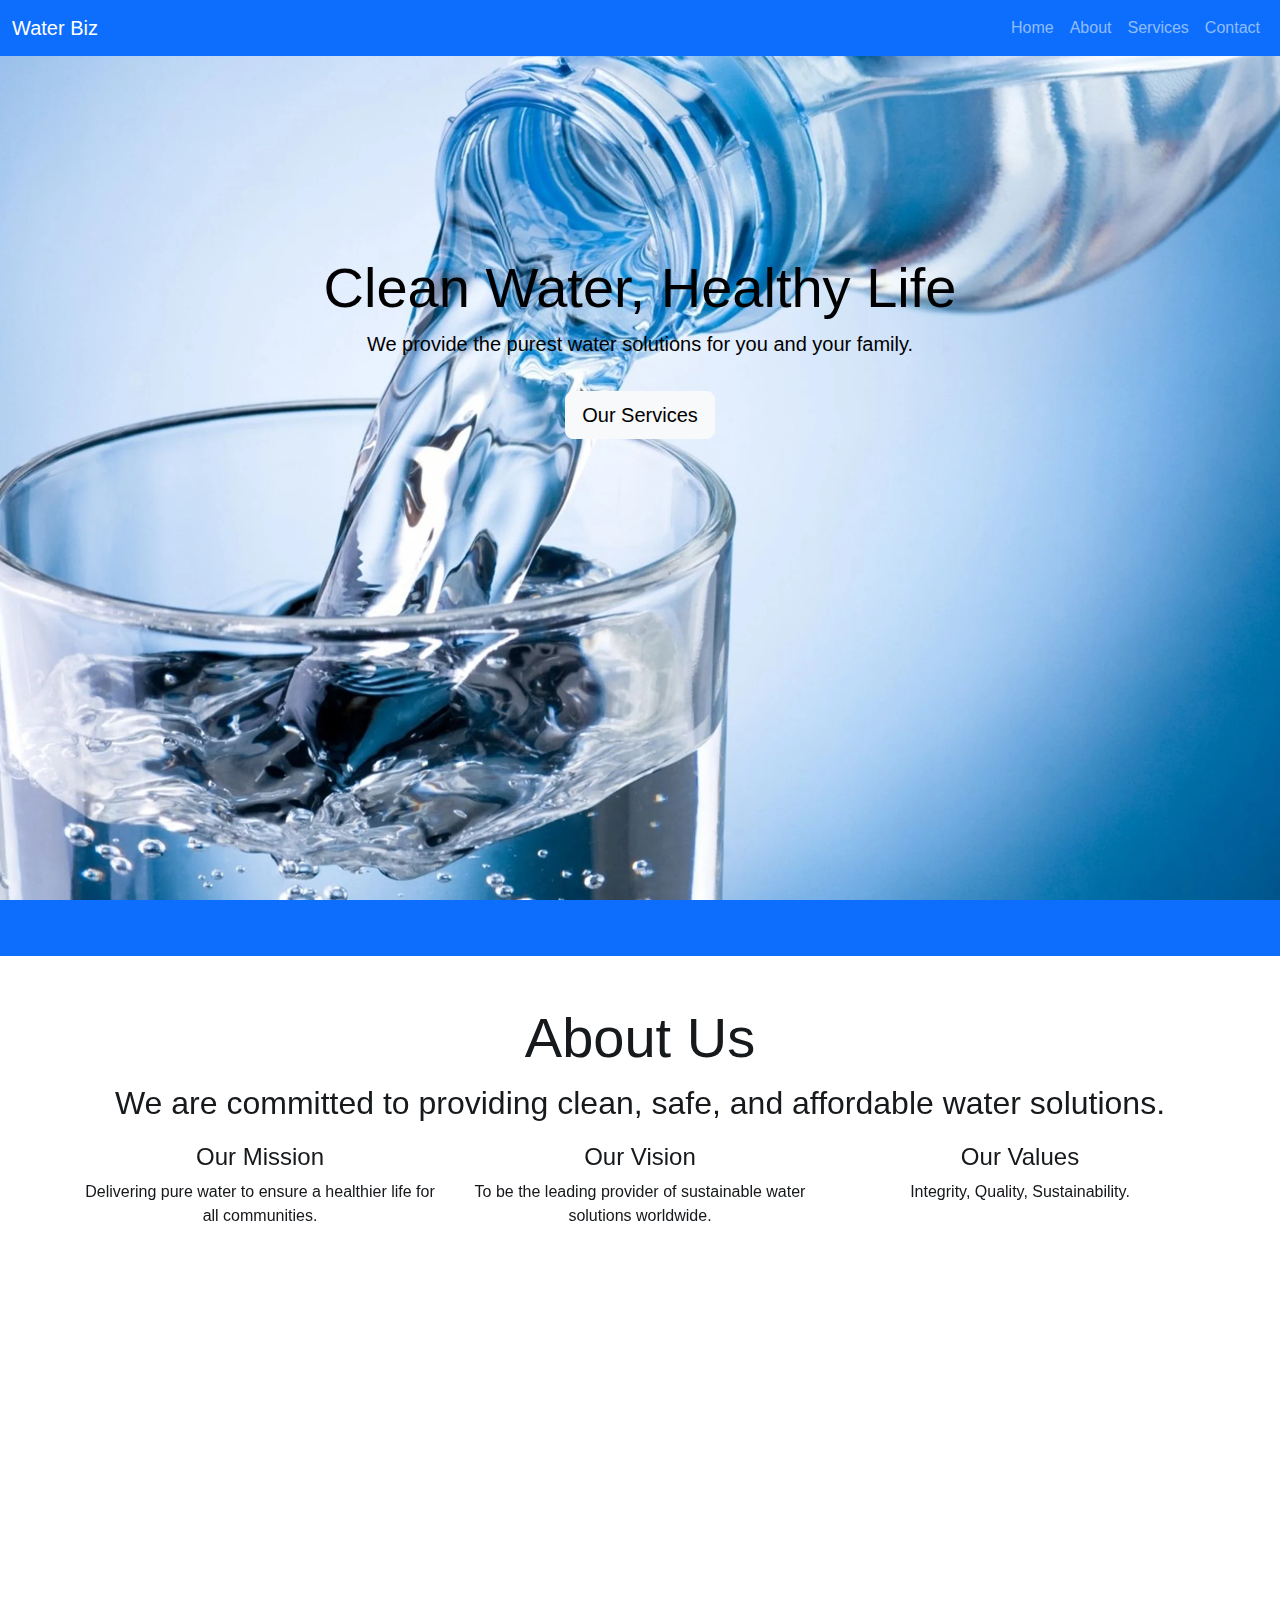
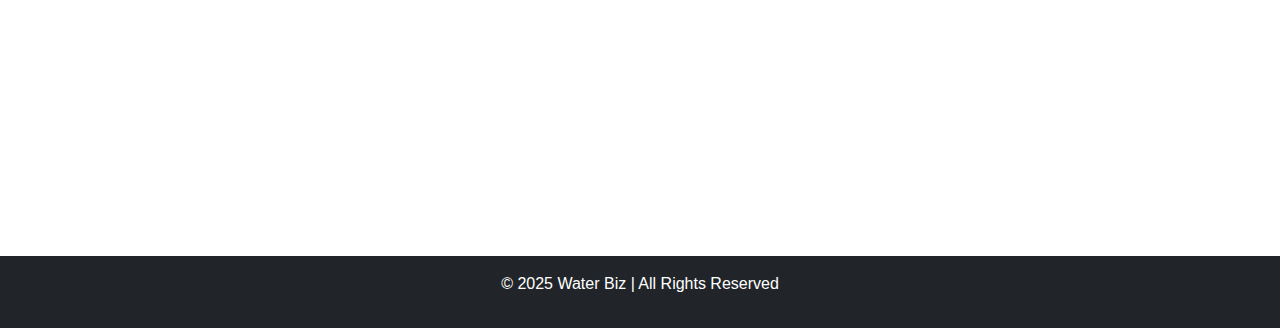
<file: index.html>
<!DOCTYPE html>
<html lang="en">
<head>
  <meta charset="UTF-8">
  <meta name="viewport" content="width=device-width, initial-scale=1.0">
  <title>Water Business</title>
  <!-- Bootstrap CSS -->
  <link href="https://cdn.jsdelivr.net/npm/bootstrap@5.3.0-alpha1/dist/css/bootstrap.min.css" rel="stylesheet">
  <!-- Custom CSS -->
  <link rel="stylesheet" href="style.css">
</head>
<body>
  <!-- Navbar -->
  <nav class="navbar navbar-expand-lg navbar-dark bg-primary">
    <div class="container-fluid">
      <a class="navbar-brand" href="#">Water Biz</a>
      <button class="navbar-toggler" type="button" data-bs-toggle="collapse" data-bs-target="#navbarNav" aria-controls="navbarNav" aria-expanded="false" aria-label="Toggle navigation">
        <span class="navbar-toggler-icon"></span>
      </button>
      <div class="collapse navbar-collapse" id="navbarNav">
        <ul class="navbar-nav ms-auto">
          <li class="nav-item">
            <a class="nav-link" href="index.html">Home</a>
          </li>
          <li class="nav-item">
            <a class="nav-link" href="about.html">About</a>
          </li>
          <li class="nav-item">
            <a class="nav-link" href="services.html">Services</a>
          </li>
          <li class="nav-item">
            <a class="nav-link" href="contact.html">Contact</a>
          </li>
        </ul>
      </div>
    </div>
  </nav>

  <!-- Hero Section -->
  <section class="hero bg-primary text-white text-center">
    <div class="container py-5">
      <h1 class="display-4 animate__animated animate__fadeIn" style="color: black;" >Clean Water, Healthy Life</h1>
      <p class="lead animate__animated animate__fadeIn animate__delay-1s" style="color: black;">We provide the purest water solutions for you and your family.</p>
      <a href="services.html" class="btn btn-light btn-lg mt-3 animate__animated animate__fadeIn animate__delay-2s" style="color: black;">Our Services</a>
    </div>
  </section>

  <!-- About Section -->
  <section class="about py-5" id="about">
    <div class="container text-center">
      <h2 class="display-4">About Us</h2>
      <p class="lead" style="font-size: xx-large">We are committed to providing clean, safe, and affordable water solutions.</p>
      <div class="row">
        <div class="col-md-4">
          <h4>Our Mission</h4>
          <p>Delivering pure water to ensure a healthier life for all communities.</p>
        </div>
        <div class="col-md-4">
          <h4>Our Vision</h4>
          <p>To be the leading provider of sustainable water solutions worldwide.</p>
        </div>
        <div class="col-md-4">
          <h4>Our Values</h4>
          <p>Integrity, Quality, Sustainability.</p>
        </div>
      </div>
    </div>
  </section>

  <!-- Footer -->
  <footer class="bg-dark text-white text-center py-3">
    <p>&copy; 2025 Water Biz | All Rights Reserved</p>
  </footer>

  <!-- Bootstrap JS, Popper.js, and jQuery -->
  <script src="https://cdn.jsdelivr.net/npm/@popperjs/core@2.11.6/dist/umd/popper.min.js"></script>
  <script src="https://cdn.jsdelivr.net/npm/bootstrap@5.3.0-alpha1/dist/js/bootstrap.min.js"></script>
  <script src="https://cdnjs.cloudflare.com/ajax/libs/animate.css/4.1.1/animate.min.css"></script>
</body>
</html>
</file>
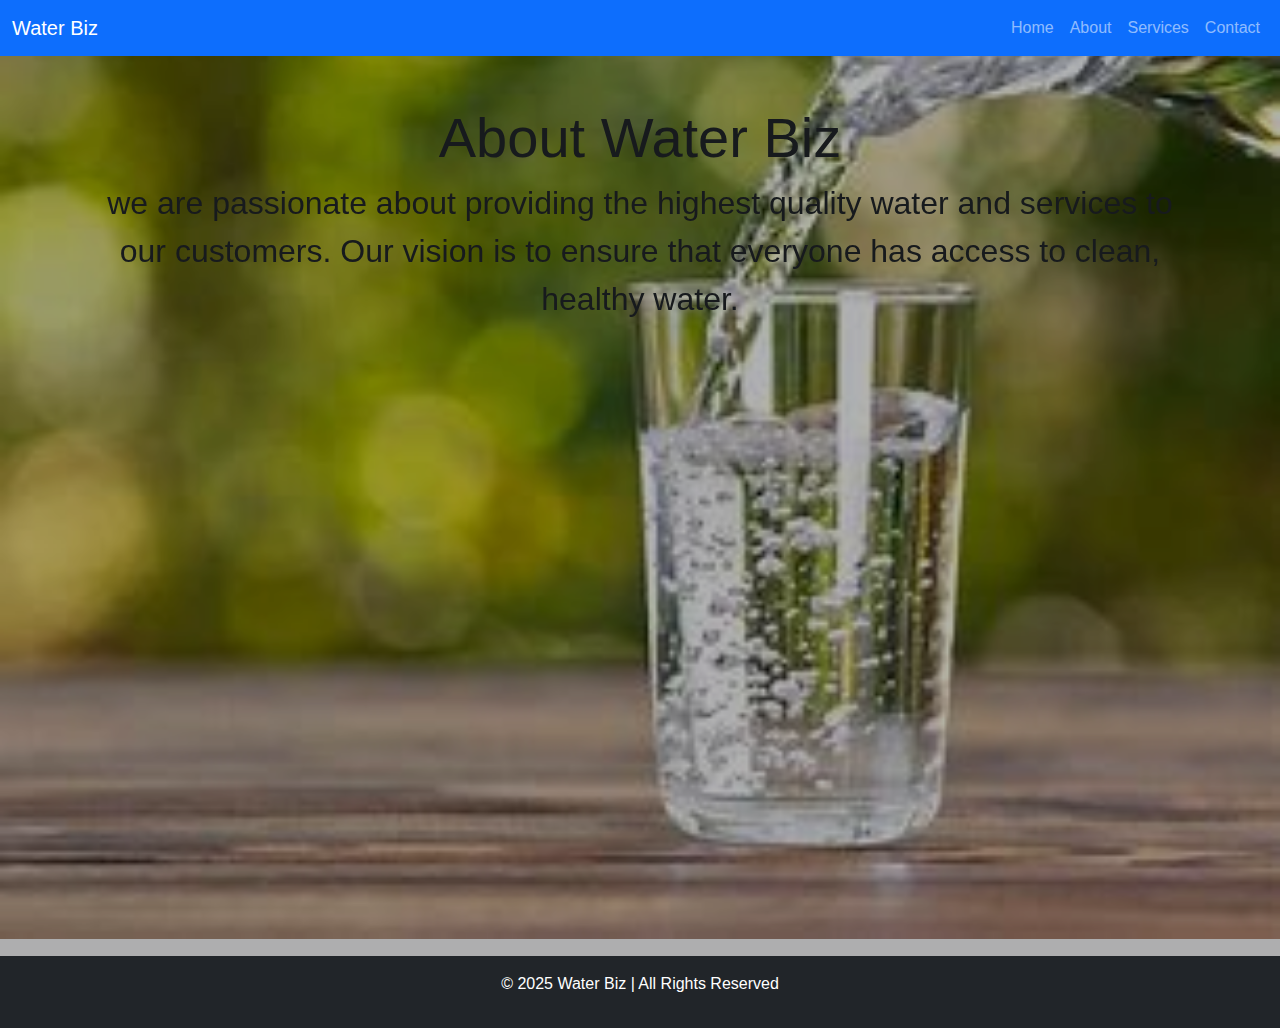
<file: about.html>
<!DOCTYPE html>
<html lang="en">
<head>
  <meta charset="UTF-8">
  <meta name="viewport" content="width=device-width, initial-scale=1.0">
  <title>About Us - Water Biz</title>
  <!-- Bootstrap CSS -->
  <link href="https://cdn.jsdelivr.net/npm/bootstrap@5.3.0-alpha1/dist/css/bootstrap.min.css" rel="stylesheet">
  <!-- Custom CSS -->
  <link rel="stylesheet" href="style.css">
</head>
<body>
  <!-- Navbar -->
  <nav class="navbar navbar-expand-lg navbar-dark bg-primary">
    <div class="container-fluid">
      <a class="navbar-brand" href="index.html">Water Biz</a>
      <button class="navbar-toggler" type="button" data-bs-toggle="collapse" data-bs-target="#navbarNav" aria-controls="navbarNav" aria-expanded="false" aria-label="Toggle navigation">
        <span class="navbar-toggler-icon"></span>
      </button>
      <div class="collapse navbar-collapse" id="navbarNav">
        <ul class="navbar-nav ms-auto">
          <li class="nav-item">
            <a class="nav-link" href="index.html">Home</a>
          </li>
          <li class="nav-item">
            <a class="nav-link" href="about.html">About</a>
          </li>
          <li class="nav-item">
            <a class="nav-link" href="services.html">Services</a>
          </li>
          <li class="nav-item">
            <a class="nav-link" href="contact.html">Contact</a>
          </li>
        </ul>
      </div>
    </div>
  </nav>

  <!-- About Section -->
  <section class="about-page bg-light py-5">
    <div class="container text-center">
      <h2 class="display-4">About Water Biz</h2>
      <p class="lead"  style="font-size: xx-large"> we  are passionate about providing the highest quality water and services to our customers. Our vision is to ensure that everyone has access to clean, healthy water.</p>
    </div>
  </section>

  <!-- Footer -->
  <footer class="bg-dark text-white text-center py-3">
    <p>&copy; 2025 Water Biz | All Rights Reserved</p>
  </footer>

  <!-- Bootstrap JS, Popper.js, and jQuery -->
  <script src="https://cdn.jsdelivr.net/npm/@popperjs/core@2.11.6/dist/umd/popper.min.js"></script>
  <script src="https://cdn.jsdelivr.net/npm/bootstrap@5.3.0-alpha1/dist/js/bootstrap.min.js"></script>
</body>
</html>
</file>
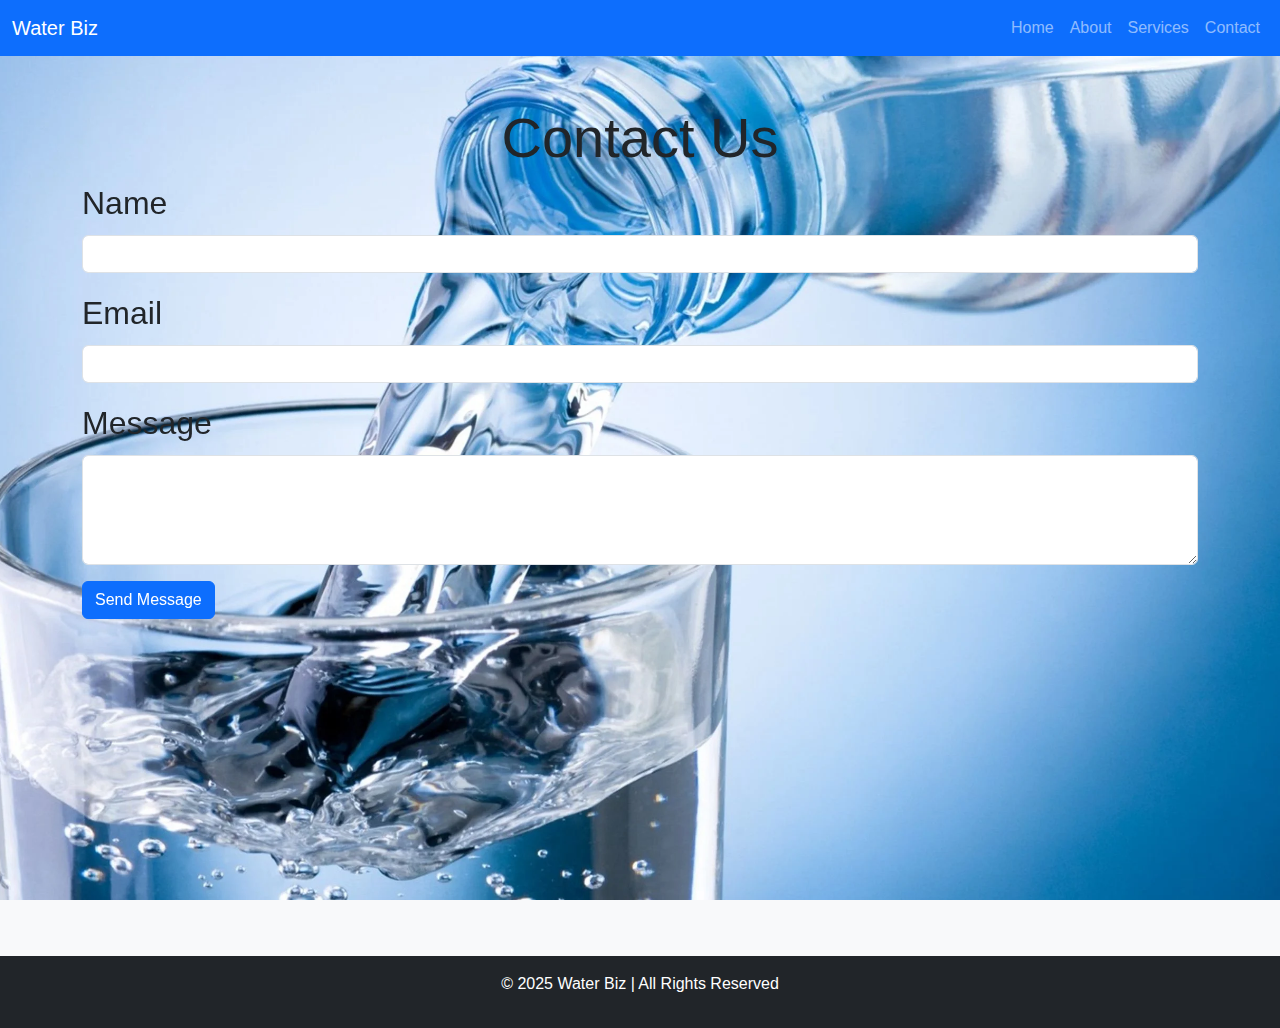
<file: contact.html>
<!DOCTYPE html>
<html lang="en">
<head>
  <meta charset="UTF-8">
  <meta name="viewport" content="width=device-width, initial-scale=1.0">
  <title>Contact Us - Water Biz</title>
  <!-- Bootstrap CSS -->
  <link href="https://cdn.jsdelivr.net/npm/bootstrap@5.3.0-alpha1/dist/css/bootstrap.min.css" rel="stylesheet">
  <!-- Custom CSS -->
  <link rel="stylesheet" href="style.css">
</head>
<body>
  <!-- Navbar -->
  <nav class="navbar navbar-expand-lg navbar-dark bg-primary">
    <div class="container-fluid">
      <a class="navbar-brand" href="index.html">Water Biz</a>
      <button class="navbar-toggler" type="button" data-bs-toggle="collapse" data-bs-target="#navbarNav" aria-controls="navbarNav" aria-expanded="false" aria-label="Toggle navigation">
        <span class="navbar-toggler-icon"></span>
      </button>
      <div class="collapse navbar-collapse" id="navbarNav">
        <ul class="navbar-nav ms-auto">
          <li class="nav-item">
            <a class="nav-link" href="index.html">Home</a>
          </li>
          <li class="nav-item">
            <a class="nav-link" href="about.html">About</a>
          </li>
          <li class="nav-item">
            <a class="nav-link" href="services.html">Services</a>
          </li>
          <li class="nav-item">
            <a class="nav-link" href="contact.html">Contact</a>
          </li>
        </ul>
      </div>
    </div>
  </nav>

  <!-- Contact Section -->
  <section class="contact py-5 bg-light">
    <div class="container">
      <h2 class="display-4 text-center">Contact Us</h2>
      <form action="#" method="post">
        <div class="mb-3">
          <label for="name" class="form-label"  style="font-size: xx-large">Name</label>
          <input type="text" class="form-control" id="name" required>
        </div>
        <div class="mb-3">
          <label for="email" class="form-label"  style="font-size: xx-large">Email</label>
          <input type="email" class="form-control" id="email" required>
        </div>
        <div class="mb-3">
          <label for="message" class="form-label"  style="font-size: xx-large">Message</label>
          <textarea class="form-control" id="message" rows="4" required></textarea>
        </div>
        <button type="submit" class="btn btn-primary">Send Message</button>
      </form>
    </div>
  </section>

  <!-- Footer -->
  <footer class="bg-dark text-white text-center py-3">
    <p>&copy; 2025 Water Biz | All Rights Reserved</p>
  </footer>

  <!-- Bootstrap JS, Popper.js, and jQuery -->
  <script src="https://cdn.jsdelivr.net/npm/@popperjs/core@2.11.6/dist/umd/popper.min.js"></script>
  <script src="https://cdn.jsdelivr.net/npm/bootstrap@5.3.0-alpha1/dist/js/bootstrap.min.js"></script>
</body>
</html>
</file>
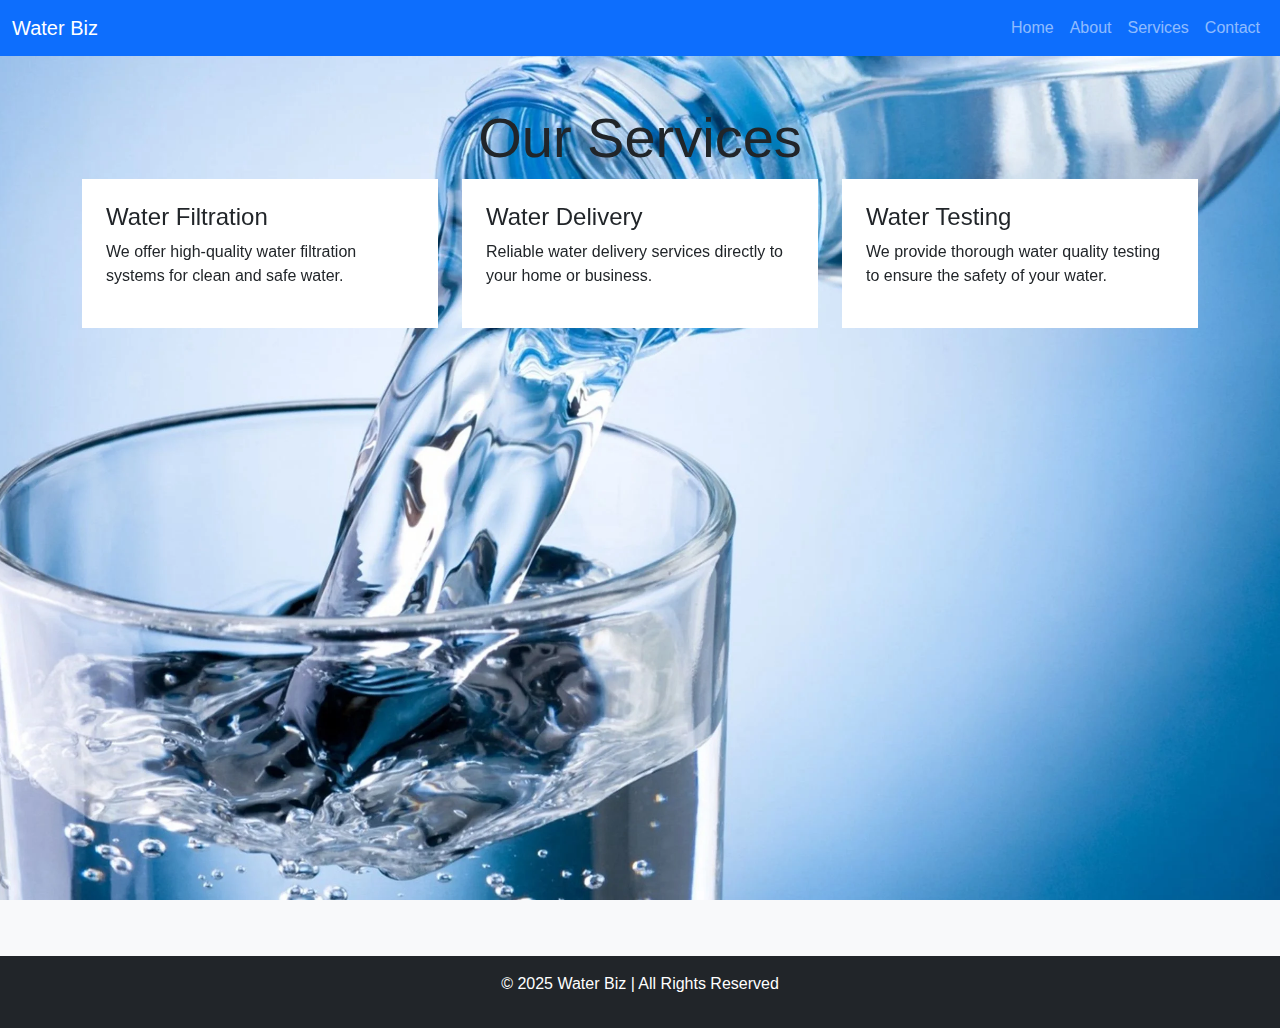
<file: services.html>
<!DOCTYPE html>
<html lang="en">
<head>
  <meta charset="UTF-8">
  <meta name="viewport" content="width=device-width, initial-scale=1.0">
  <title>Our Services - Water Biz</title>
  <!-- Bootstrap CSS -->
  <link href="https://cdn.jsdelivr.net/npm/bootstrap@5.3.0-alpha1/dist/css/bootstrap.min.css" rel="stylesheet">
  <!-- Custom CSS -->
  <link rel="stylesheet" href="style.css">
</head>
<body>
  <!-- Navbar -->
  <nav class="navbar navbar-expand-lg navbar-dark bg-primary">
    <div class="container-fluid">
      <a class="navbar-brand" href="index.html">Water Biz</a>
      <button class="navbar-toggler" type="button" data-bs-toggle="collapse" data-bs-target="#navbarNav" aria-controls="navbarNav" aria-expanded="false" aria-label="Toggle navigation">
        <span class="navbar-toggler-icon"></span>
      </button>
      <div class="collapse navbar-collapse" id="navbarNav">
        <ul class="navbar-nav ms-auto">
          <li class="nav-item">
            <a class="nav-link" href="index.html">Home</a>
          </li>
          <li class="nav-item">
            <a class="nav-link" href="about.html">About</a>
          </li>
          <li class="nav-item">
            <a class="nav-link" href="services.html">Services</a>
          </li>
          <li class="nav-item">
            <a class="nav-link" href="contact.html">Contact</a>
          </li>
        </ul>
      </div>
    </div>
  </nav>

  <!-- Services Section -->
  <section class="services py-5 bg-light">
    <div class="container">
      <h2 class="display-4 text-center">Our Services</h2>
      <div class="row">
        <div class="col-md-4">
          <div class="service-card bg-white p-4">
            <h4>Water Filtration</h4>
            <p>We offer high-quality water filtration systems for clean and safe water.</p>
          </div>
        </div>
        <div class="col-md-4">
          <div class="service-card bg-white p-4">
            <h4>Water Delivery</h4>
            <p>Reliable water delivery services directly to your home or business.</p>
          </div>
        </div>
        <div class="col-md-4">
          <div class="service-card bg-white p-4">
            <h4>Water Testing</h4>
            <p>We provide thorough water quality testing to ensure the safety of your water.</p>
          </div>
        </div>
      </div>
    </div>
  </section>

  <!-- Footer -->
  <footer class="bg-dark text-white text-center py-3">
    <p>&copy; 2025 Water Biz | All Rights Reserved</p>
  </footer>

  <!-- Bootstrap JS, Popper.js, and jQuery -->
  <script src="https://cdn.jsdelivr.net/npm/@popperjs/core@2.11.6/dist/umd/popper.min.js"></script>
  <script src="https://cdn.jsdelivr.net/npm/bootstrap@5.3.0-alpha1/dist/js/bootstrap.min.js"></script>
</body>
</html>
</file>
<file: style.css>
/* Global Styles */
body {
  font-family: 'Arial', sans-serif;
  margin: 0;
  padding: 0;
}

/* Home Section */
.home-,.hero {
  background: url('bisleri.jpeg') no-repeat center center fixed;
  background-size: cover;
  height: 100vh;
  padding: 150px 0;
  color: white;
  text-align: center;
}

.home h1 {
  font-size: 3rem;
  font-weight: bold;
}

.home p {
  font-size: 1.5rem;
  max-width: 600px;
  margin: 20px auto;
}

/* About Section */
.about-page,.about {
  background: url('thai.jpeg') no-repeat center center fixed;
  background-size: cover;
  height: 100vh;
  padding: 100px 0;
  filter: brightness(0.7); /* Darken the background for better text visibility */
}

/* Services Section */
.services {
  background: url('bisleri.jpeg') no-repeat center center fixed;
  background-size: cover;
  height: 100vh;
  padding: 100px 0;
  filter: brightness(1.0); /* Darken for contrast */
}

/* Contact Section */
.contact {
  background: url('bisleri.jpeg') no-repeat center center fixed;
  background-size: cover;
  height: 100vh;
  padding: 100px 0;
  filter: brightness(1.0); /* Dimmed for better contrast */
}
</file>
